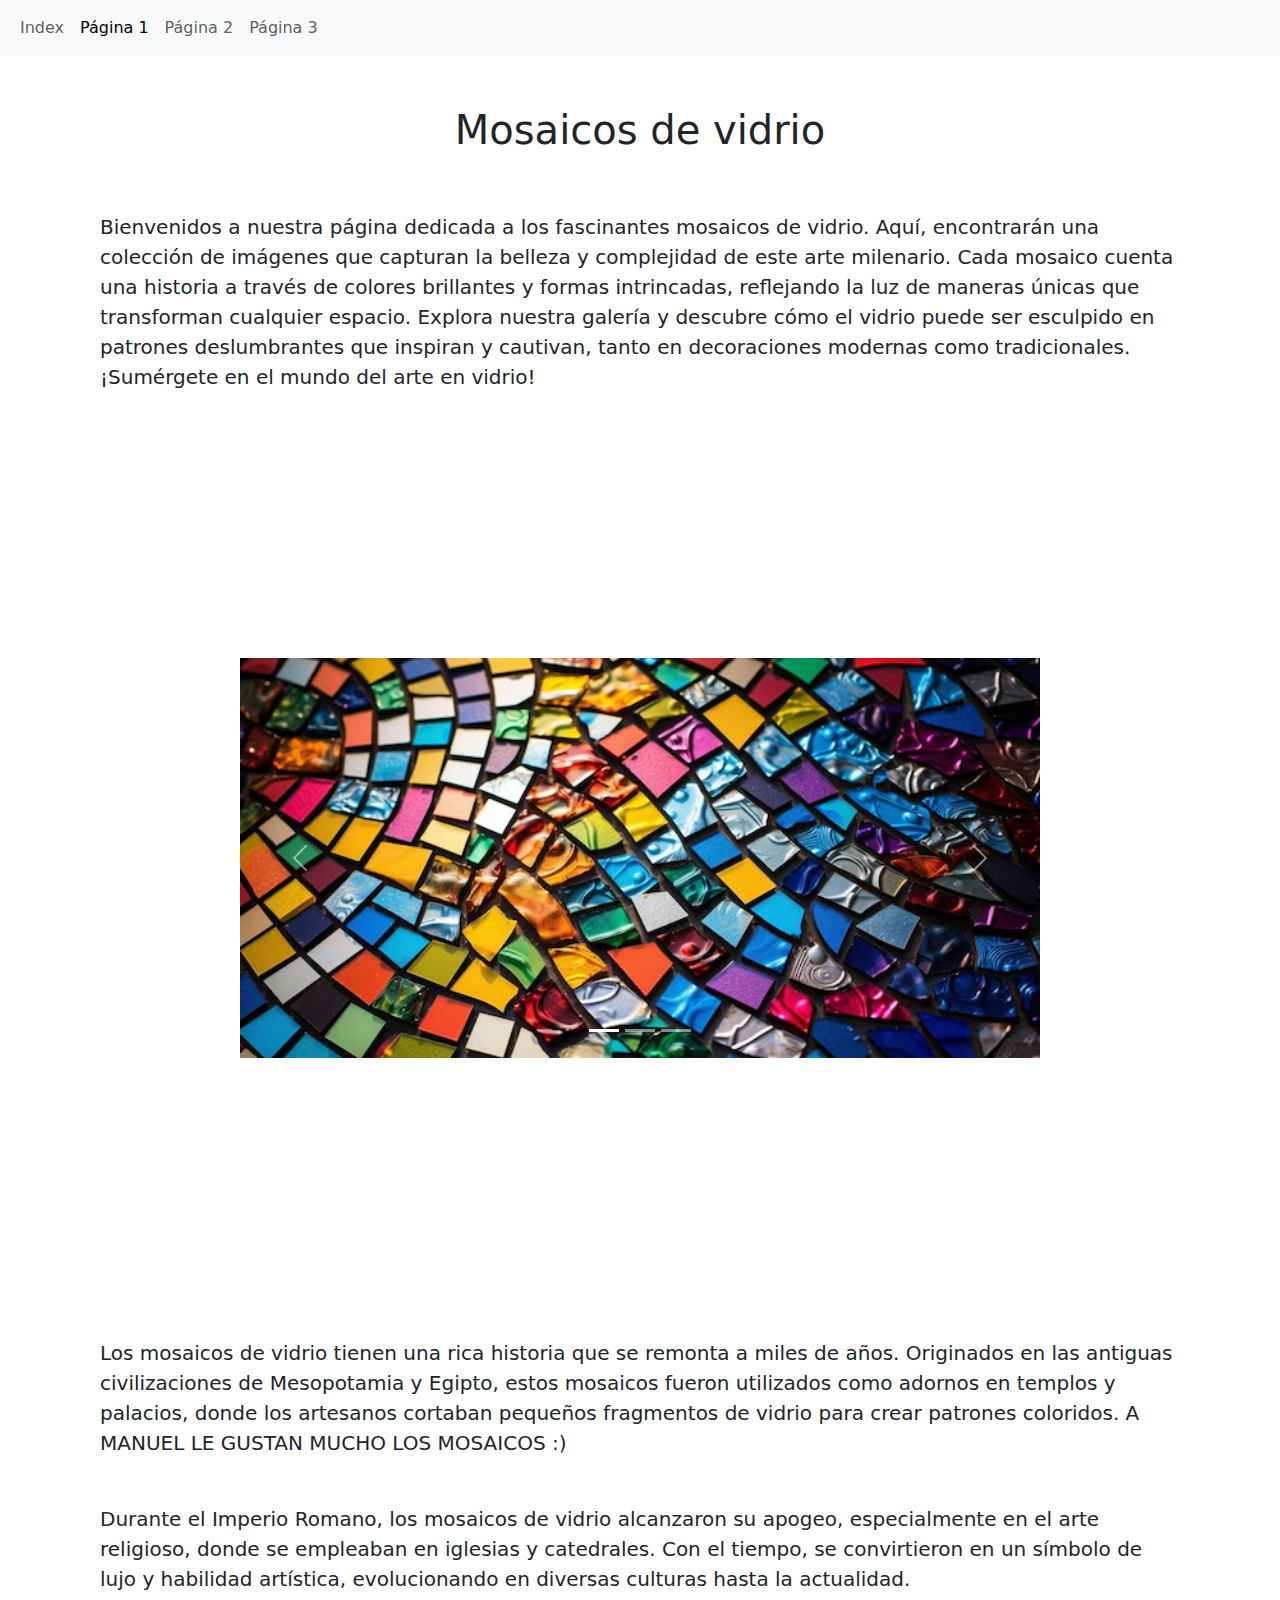
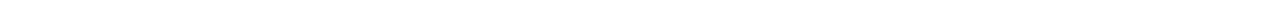
<file: pagina1.html>
<!DOCTYPE html>
<html lang="en">
<head>
    <meta charset="UTF-8">
    <meta name="viewport" content="width=device-width, initial-scale=1.0">
    <title>Página 1</title>
    <link rel="stylesheet" type="text/css" href="css/estilo.css"/>
    <link href="https://stackpath.bootstrapcdn.com/bootstrap/4.5.2/css/bootstrap.min.css" rel="stylesheet">

    <!-- Importamos el CSS de Bootstrap v5.3.3 -->
    <link 
        rel="stylesheet" 
        href="https://cdnjs.cloudflare.com/ajax/libs/bootstrap/5.3.3/css/bootstrap.min.css" 
        integrity="sha512-jnSuA4Ss2PkkikSOLtYs8BlYIeeIK1h99ty4YfvRPAlzr377vr3CXDb7sb7eEEBYjDtcYj+AjBH3FLv5uSJuXg==" 
        crossorigin="anonymous" 
        referrerpolicy="no-referrer" 
    />   
</head>
<body>
    <!-- Navbar -->
    <nav class="navbar navbar-expand-lg bg-body-tertiary">
        <div class="container-fluid">
            <button class="navbar-toggler" type="button" data-bs-toggle="collapse" data-bs-target="#navbarNav" aria-controls="navbarNav" aria-expanded="false" aria-label="Toggle navigation">
                <span class="navbar-toggler-icon"></span>
            </button>
            <div class="collapse navbar-collapse" id="navbarNav">
                <ul class="navbar-nav">
                    <li class="nav-item">
                        <a class="nav-link" href="index.html">Index</a>
                    </li>
                    <li class="nav-item">
                        <a class="nav-link active" href="pagina1.html">Página 1</a>
                    </li>
                    <li class="nav-item">
                        <a class="nav-link" href="pagina2.html">Página 2</a>
                    </li>
                    <li class="nav-item">
                        <a class="nav-link" href="pagina3.html">Página 3</a>
                    </li>
                </ul>
            </div>
        </div>
    </nav>

    <h1>Mosaicos de vidrio</h1>
    <p>Bienvenidos a nuestra página dedicada a los fascinantes mosaicos de vidrio. Aquí, encontrarán una colección de imágenes que capturan la belleza y complejidad de este arte milenario. Cada mosaico cuenta una historia a través de colores brillantes y formas intrincadas, reflejando la luz de maneras únicas que transforman cualquier espacio. Explora nuestra galería y descubre cómo el vidrio puede ser esculpido en patrones deslumbrantes que inspiran y cautivan, tanto en decoraciones modernas como tradicionales. ¡Sumérgete en el mundo del arte en vidrio!</p>
    
    <div class="carousel-container"> <!-- Asegúrate de que el carrusel esté dentro de este contenedor -->
        <div id="carouselExampleIndicators" class="carousel slide" data-ride="carousel">
            <ol class="carousel-indicators">
                <li data-target="#carouselExampleIndicators" data-slide-to="0" class="active"></li>
                <li data-target="#carouselExampleIndicators" data-slide-to="1"></li>
                <li data-target="#carouselExampleIndicators" data-slide-to="2"></li>
            </ol>
            <div class="carousel-inner">
                <div class="carousel-item active">
                    <img src="imagenes/mosaico1.png" class="d-block w-100" alt="Imagen 1">
                </div>
                <div class="carousel-item">
                    <img src="imagenes/mosaico2.png" class="d-block w-100" alt="Imagen 2">
                </div>
                <div class="carousel-item">
                    <img src="imagenes/mosaico3.png" class="d-block w-100" alt="Imagen 3">
                </div>
            </div>
            <a class="carousel-control-prev" href="#carouselExampleIndicators" role="button" data-slide="prev">
                <span class="carousel-control-prev-icon" aria-hidden="true"></span>
                <span class="sr-only">Previous</span>
            </a>
            <a class="carousel-control-next" href="#carouselExampleIndicators" role="button" data-slide="next">
                <span class="carousel-control-next-icon" aria-hidden="true"></span>
                <span class="sr-only">Next</span>
            </a>
        </div>
    </div>  

    <p>Los mosaicos de vidrio tienen una rica historia que se remonta a miles de años. Originados en las antiguas civilizaciones de Mesopotamia y Egipto, estos mosaicos fueron utilizados como adornos en templos y palacios, donde los artesanos cortaban pequeños fragmentos de vidrio para crear patrones coloridos. A MANUEL LE GUSTAN MUCHO LOS MOSAICOS :)</p>

    <p>Durante el Imperio Romano, los mosaicos de vidrio alcanzaron su apogeo, especialmente en el arte religioso, donde se empleaban en iglesias y catedrales. Con el tiempo, se convirtieron en un símbolo de lujo y habilidad artística, evolucionando en diversas culturas hasta la actualidad.</p>

    <script src="https://code.jquery.com/jquery-3.5.1.slim.min.js"></script>
    <script src="https://cdn.jsdelivr.net/npm/@popperjs/core@2.11.6/dist/umd/popper.min.js"></script>
    <script src="https://stackpath.bootstrapcdn.com/bootstrap/4.5.2/js/bootstrap.min.js"></script>
</body>
</html>
</file>
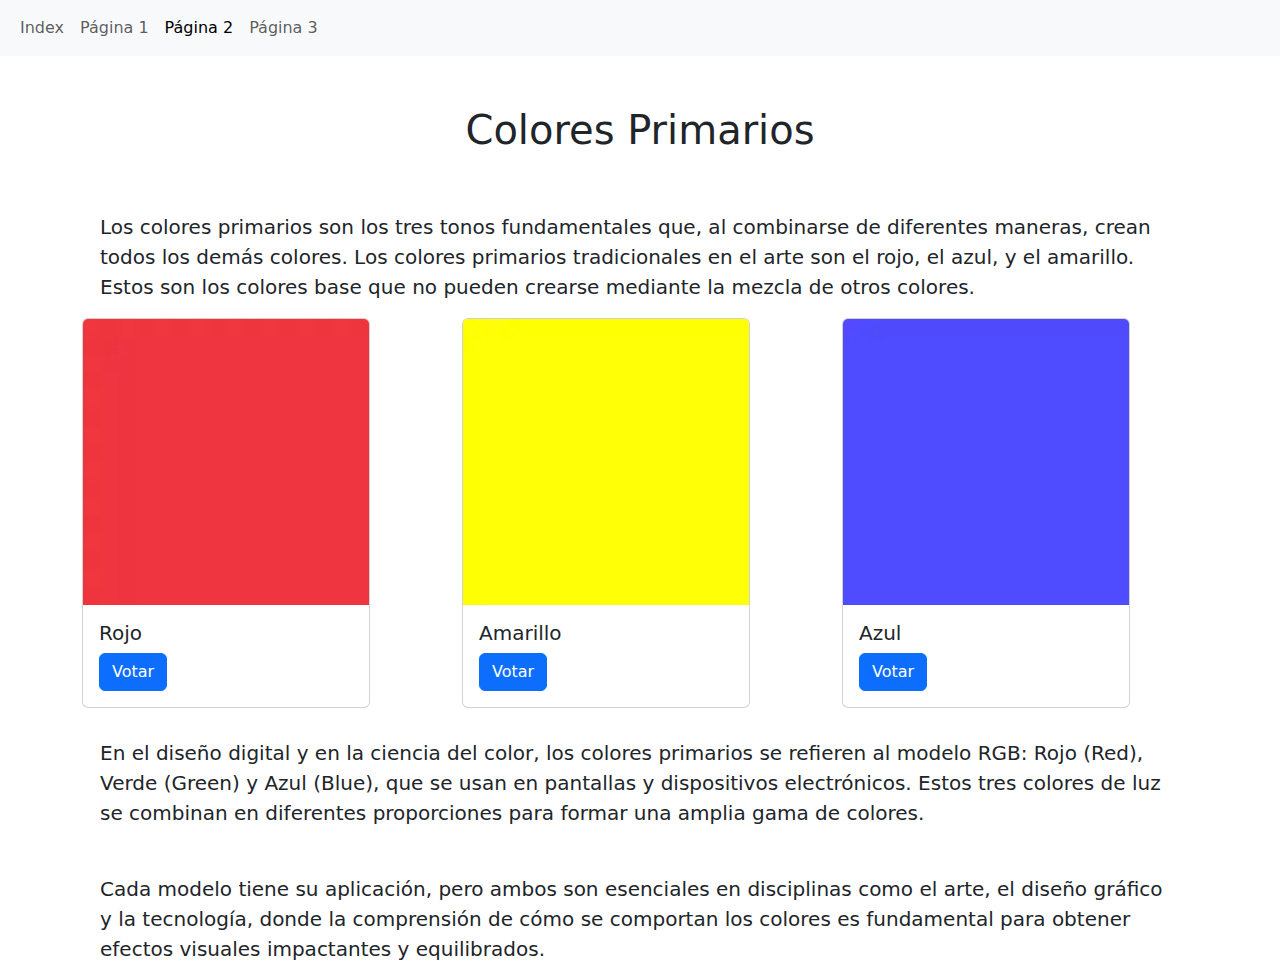
<file: pagina2.html>
<!DOCTYPE html>
<html lang="en">
<head>
    <meta charset="UTF-8">
    <meta name="viewport" content="width=device-width, initial-scale=1.0">
    <title>Página 2</title>
    <link rel="stylesheet" type="text/css" href="css/estilo.css"/>
    <link href="https://stackpath.bootstrapcdn.com/bootstrap/4.5.2/css/bootstrap.min.css" rel="stylesheet">

    <!--Font Awesome-->
    <link 
        rel="stylesheet" 
        href="https://cdnjs.cloudflare.com/ajax/libs/font-awesome/6.6.0/css/all.min.css" 
        integrity="sha512-Kc323vGBEqzTmouAECnVceyQqyqdsSiqLQISBL29aUW4U/M7pSPA/gEUZQqv1cwx4OnYxTxve5UMg5GT6L4JJg==" 
        crossorigin="anonymous" 
        referrerpolicy="no-referrer" 
    />
    
    <!-- Importamos el CSS de Bootstrap v5.3.3 -->
    <link 
        rel="stylesheet" 
        href="https://cdnjs.cloudflare.com/ajax/libs/bootstrap/5.3.3/css/bootstrap.min.css" 
        integrity="sha512-jnSuA4Ss2PkkikSOLtYs8BlYIeeIK1h99ty4YfvRPAlzr377vr3CXDb7sb7eEEBYjDtcYj+AjBH3FLv5uSJuXg==" 
        crossorigin="anonymous" 
        referrerpolicy="no-referrer" 
    />   
</head>
<body>
    <!-- Navbar -->
    <nav class="navbar navbar-expand-lg bg-body-tertiary">
        <div class="container-fluid">
            <button class="navbar-toggler" type="button" data-bs-toggle="collapse" data-bs-target="#navbarNav" aria-controls="navbarNav" aria-expanded="false" aria-label="Toggle navigation">
                <span class="navbar-toggler-icon"></span>
            </button>
            <div class="collapse navbar-collapse" id="navbarNav">
                <ul class="navbar-nav">
                    <li class="nav-item">
                        <a class="nav-link" href="index.html">Index</a>
                    </li>
                    <li class="nav-item">
                        <a class="nav-link" href="pagina1.html">Página 1</a>
                    </li>
                    <li class="nav-item">
                        <a class="nav-link active" href="pagina2.html">Página 2</a>
                    </li>
                    <li class="nav-item">
                        <a class="nav-link" href="pagina3.html">Página 3</a>
                    </li>
                </ul>
            </div>
        </div>
    </nav>

    <h1>Colores Primarios</h1>
    <p>Los colores primarios son los tres tonos fundamentales que, al combinarse de diferentes maneras, crean todos los demás colores. Los colores primarios tradicionales en el arte son el rojo, el azul, y el amarillo. Estos son los colores base que no pueden crearse mediante la mezcla de otros colores.</p>
    
    <div class="container"> <!-- Agregar un contenedor -->
        <div class="row"> <!-- Agregar una fila -->
            <div class="col-md-4"> <!-- Usar col para columnas -->
                <div class="card" style="width: 18rem;">
                    <img class="card-img-top" src="imagenes/rojo.png" alt="Card image cap">
                    <div class="card-body">
                        <h5 class="card-title">Rojo</h5>
                        <a href="#" class="btn btn-primary">Votar</a>
                    </div>
                </div>
            </div>
            
            <div class="col-md-4"> <!-- Otra columna -->
                <div class="card" style="width: 18rem;">
                    <img class="card-img-top" src="imagenes/amarillo.png" alt="Card image cap">
                    <div class="card-body">
                        <h5 class="card-title">Amarillo</h5>
                        <a href="#" class="btn btn-primary">Votar</a>
                    </div>
                </div>
            </div>

            <div class="col-md-4"> <!-- Otra columna -->
                <div class="card" style="width: 18rem;">
                    <img class="card-img-top" src="imagenes/azul.png" alt="Card image cap">
                    <div class="card-body">
                        <h5 class="card-title">Azul</h5>
                        <a href="#" class="btn btn-primary">Votar</a>
                    </div>
                </div>
            </div>
        </div>
    </div> <!-- Fin del contenedor -->

    <p>En el diseño digital y en la ciencia del color, los colores primarios se refieren al modelo RGB: Rojo (Red), Verde (Green) y Azul (Blue), que se usan en pantallas y dispositivos electrónicos. Estos tres colores de luz se combinan en diferentes proporciones para formar una amplia gama de colores.</p>

    <p>Cada modelo tiene su aplicación, pero ambos son esenciales en disciplinas como el arte, el diseño gráfico y la tecnología, donde la comprensión de cómo se comportan los colores es fundamental para obtener efectos visuales impactantes y equilibrados.</p>

    <script src="https://code.jquery.com/jquery-3.5.1.slim.min.js"></script>
    <script src="https://cdn.jsdelivr.net/npm/@popperjs/core@2.11.6/dist/umd/popper.min.js"></script>
    <script src="https://stackpath.bootstrapcdn.com/bootstrap/4.5.2/js/bootstrap.min.js"></script>
</body>
</html>
</file>
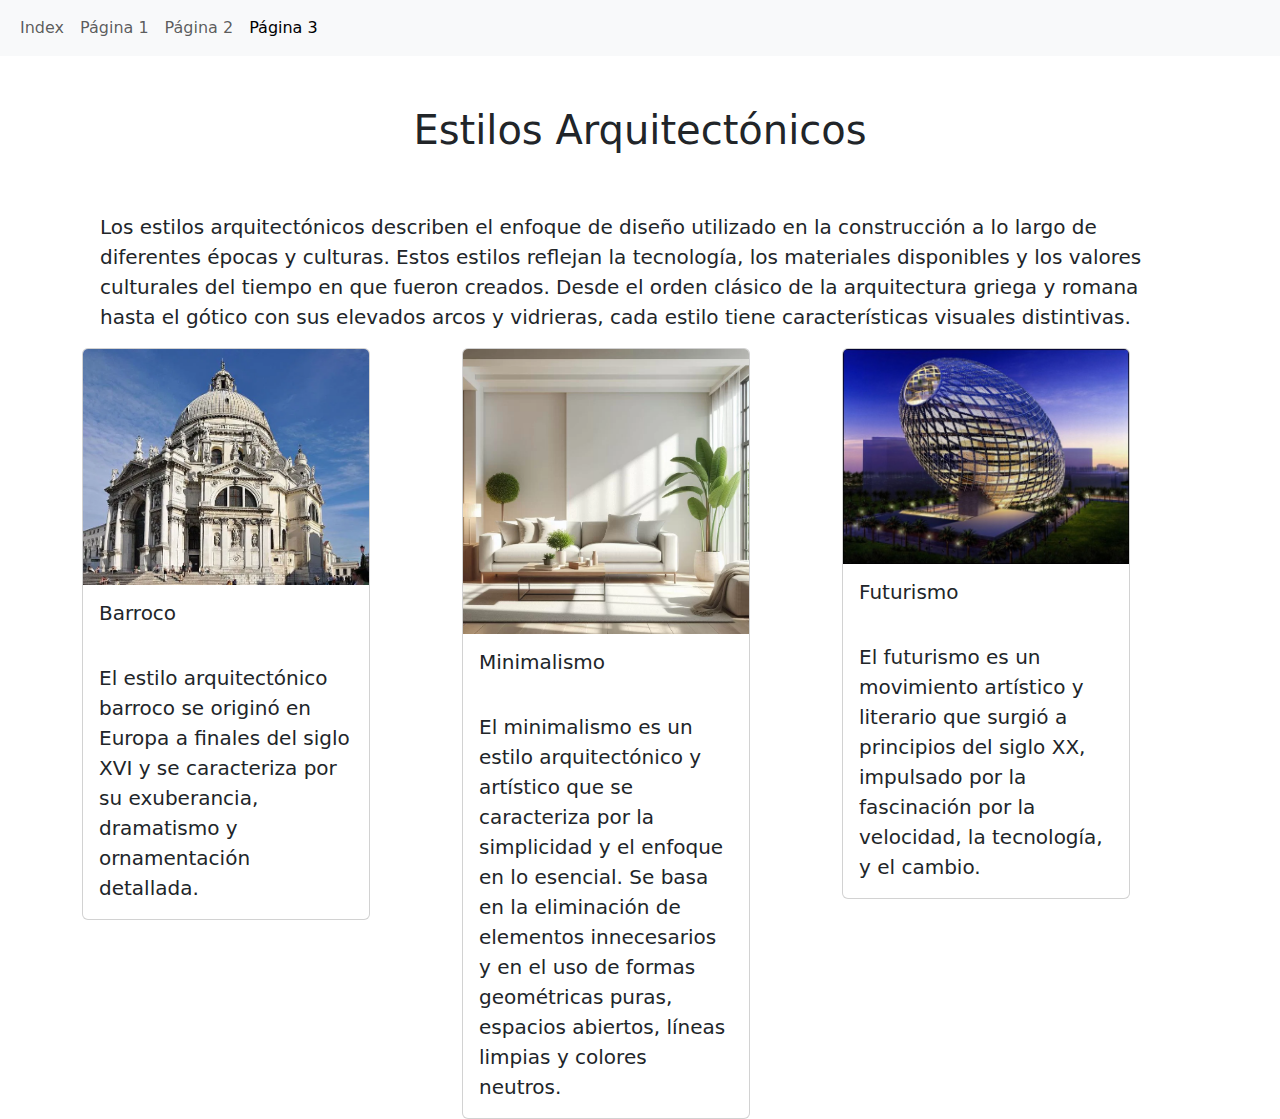
<file: pagina3.html>
<!DOCTYPE html>
<html lang="en">
<head>
    <meta charset="UTF-8">
    <meta name="viewport" content="width=device-width, initial-scale=1.0">
    <title>Página 3</title>
    <link rel="stylesheet" type="text/css" href="css/estilo.css"/>
    <link href="https://stackpath.bootstrapcdn.com/bootstrap/4.5.2/css/bootstrap.min.css" rel="stylesheet">

    <!--Font Awesome-->
    <link 
        rel="stylesheet" 
        href="https://cdnjs.cloudflare.com/ajax/libs/font-awesome/6.6.0/css/all.min.css" 
        integrity="sha512-Kc323vGBEqzTmouAECnVceyQqyqdsSiqLQISBL29aUW4U/M7pSPA/gEUZQqv1cwx4OnYxTxve5UMg5GT6L4JJg==" 
        crossorigin="anonymous" 
        referrerpolicy="no-referrer" 
    />
    
    <!-- Importamos el CSS de Bootstrap v5.3.3 -->
    <link 
        rel="stylesheet" 
        href="https://cdnjs.cloudflare.com/ajax/libs/bootstrap/5.3.3/css/bootstrap.min.css" 
        integrity="sha512-jnSuA4Ss2PkkikSOLtYs8BlYIeeIK1h99ty4YfvRPAlzr377vr3CXDb7sb7eEEBYjDtcYj+AjBH3FLv5uSJuXg==" 
        crossorigin="anonymous" 
        referrerpolicy="no-referrer" 
    />   
</head>
<body>
    <!-- Navbar -->
    <nav class="navbar navbar-expand-lg bg-body-tertiary">
        <div class="container-fluid">
            <button class="navbar-toggler" type="button" data-bs-toggle="collapse" data-bs-target="#navbarNav" aria-controls="navbarNav" aria-expanded="false" aria-label="Toggle navigation">
                <span class="navbar-toggler-icon"></span>
            </button>
            <div class="collapse navbar-collapse" id="navbarNav">
                <ul class="navbar-nav">
                    <li class="nav-item">
                        <a class="nav-link" href="index.html">Index</a>
                    </li>
                    <li class="nav-item">
                        <a class="nav-link" href="pagina1.html">Página 1</a>
                    </li>
                    <li class="nav-item">
                        <a class="nav-link" href="pagina2.html">Página 2</a>
                    </li>
                    <li class="nav-item">
                        <a class="nav-link active" href="pagina3.html">Página 3</a>
                    </li>
                </ul>
            </div>
        </div>
    </nav>

    <h1>Estilos Arquitectónicos</h1>
    <p>Los estilos arquitectónicos describen el enfoque de diseño utilizado en la construcción a lo largo de diferentes épocas y culturas. Estos estilos reflejan la tecnología, los materiales disponibles y los valores culturales del tiempo en que fueron creados. Desde el orden clásico de la arquitectura griega y romana hasta el gótico con sus elevados arcos y vidrieras, cada estilo tiene características visuales distintivas.</p>
    
    <div class="container"> 
        <div class="row"> 
            <div class="col-md-4"> 
                <div class="card" style="width: 18rem;">
                    <img class="card-img-top" src="imagenes/barroco.png" alt="Card image cap">
                    <div class="card-body">
                        <h5 class="card-title">Barroco</h5>
                        <p class="card-text">El estilo arquitectónico barroco se originó en Europa a finales del siglo XVI y se caracteriza por su exuberancia, dramatismo y ornamentación detallada.</p>
                    </div>
                </div>
            </div>
            
            <div class="col-md-4"> 
                <div class="card" style="width: 18rem;">
                    <img class="card-img-top" src="imagenes/minimalismo.png" alt="Card image cap">
                    <div class="card-body">
                        <h5 class="card-title">Minimalismo</h5>
                        <p class="card-text">El minimalismo es un estilo arquitectónico y artístico que se caracteriza por la simplicidad y el enfoque en lo esencial. Se basa en la eliminación de elementos innecesarios y en el uso de formas geométricas puras, espacios abiertos, líneas limpias y colores neutros.</p>
                    </div>
                </div>
            </div>

            <div class="col-md-4"> 
                <div class="card" style="width: 18rem;">
                    <img class="card-img-top" src="imagenes/futurismo.png" alt="Card image cap">
                    <div class="card-body">
                        <h5 class="card-title">Futurismo</h5>
                        <p class="card-text">El futurismo es un movimiento artístico y literario que surgió a principios del siglo XX, impulsado por la fascinación por la velocidad, la tecnología, y el cambio.</p>
                    </div>
                </div>
            </div>
        </div>
    </div>

    <script src="https://code.jquery.com/jquery-3.5.1.slim.min.js"></script>
    <script src="https://cdn.jsdelivr.net/npm/@popperjs/core@2.11.6/dist/umd/popper.min.js"></script>
    <script src="https://stackpath.bootstrapcdn.com/bootstrap/4.5.2/js/bootstrap.min.js"></script>
</body>
</html>
</file>
<file: css/estilo.css>
h1 {
    text-align: center;
    padding-top: 50px;
    padding-bottom: 20px;
}

h2 {
    text-align: center;
}

.carousel-container {
    display: flex; /* Agregamos display flex */
    justify-content: center; /* Centra horizontalmente */
    align-items: center; /* Centra verticalmente */
    height: 100vh; /* Ocupa toda la altura de la ventana */
}

.carousel {
    width: 800px; /* Cambia el ancho que desees */
    height: 400px; /* Cambia la altura que desees */
    overflow: hidden; /* Oculta el desbordamiento */
}

.carousel-inner img {
    width: 100%; /* Ajusta el ancho de la imagen al contenedor */
    height: 100%; /* Ajusta la altura de la imagen al contenedor */
    object-fit: cover; /* Cubre el contenedor manteniendo la proporción */
}

.card-body {
    padding-left: 10px;  /* Reduce el padding a la izquierda */
    padding-right: 10px; /* Reduce el padding a la derecha */
}

.card-text {
    margin-left: 0;  /* Elimina el margen a la izquierda */
    margin-right: 0; /* Elimina el margen a la derecha */
}

p {
    font-size: 20px;
    padding-top: 30px;
    margin-left: 100px;
    margin-right: 100px;
    padding-bottom: 0px;
}

.git {
    width: 600px;
    height: 337px;
    align-items: center;
    margin-left: 25%;
}
</file>
